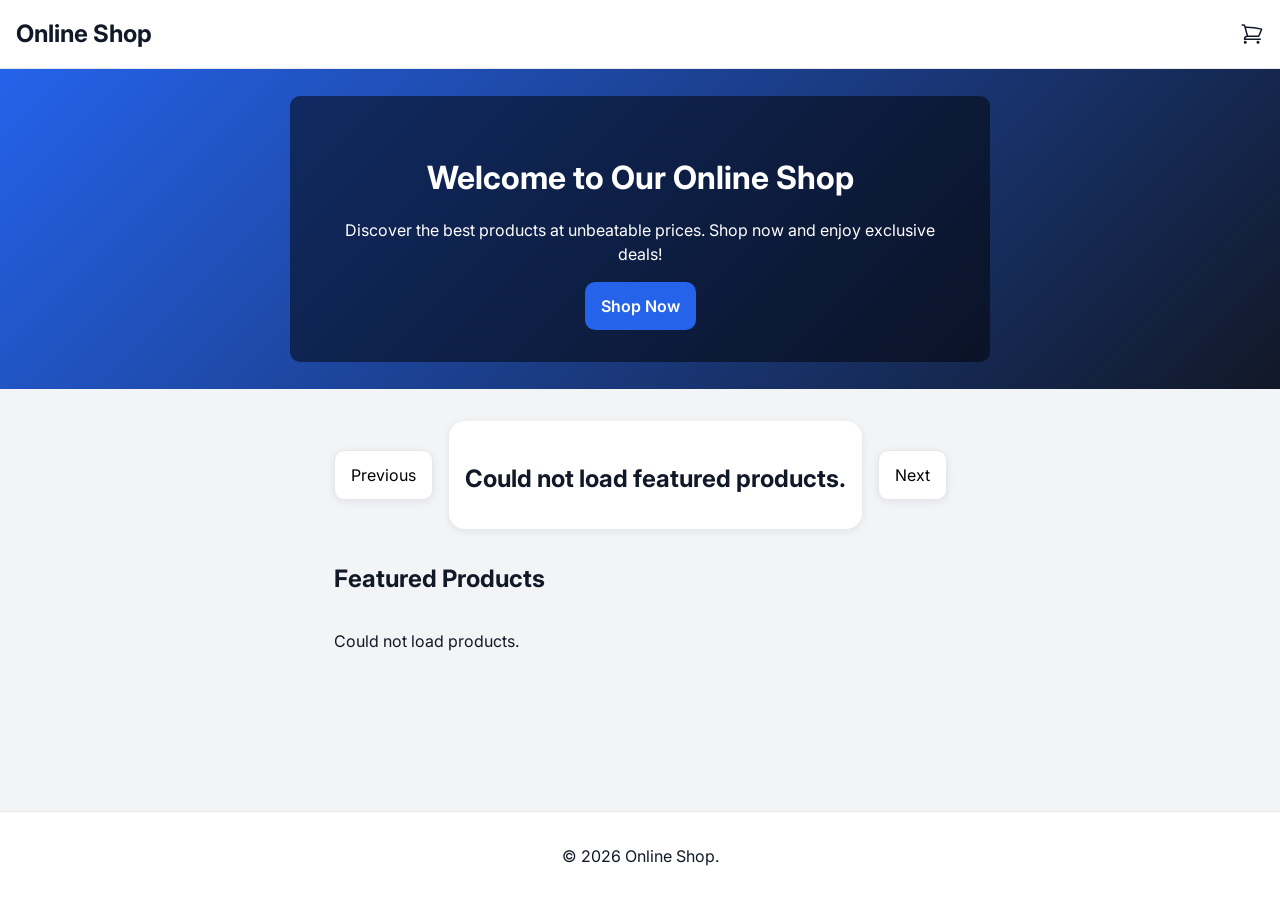
<file: index.html>
<!DOCTYPE html>
<html lang="en">
<head>
    <meta charset="UTF-8">
    <meta name="viewport" content="width=device-width, initial-scale=1.0">
    <title>Online Shop</title>
    <link href="https://fonts.googleapis.com/css2?family=Inter:wght@400;600;700&display=swap" rel="stylesheet">
    <link rel="stylesheet" href="css/global.css">
</head>

<body>
    <a href="#main-content" class="skip-link">Skip to content</a>

<header class="header">
        <a href="index.html" class="logo">Online Shop</a>
        <p id="user-info"></p>
        <a href="cart/index.html" class="cart-icon" aria-label="Go to cart">
            <!-- Cart SVG Icon from https://heroicons.com -->
        <svg xmlns="http://www.w3.org/2000/svg" fill="none" viewBox="0 0 24 24" stroke-width="1.5" stroke="currentColor" class="cart-svg">
  <path stroke-linecap="round" stroke-linejoin="round" d="M2.25 3h1.386c.51 0 .955.343 1.087.835l.383 1.437M7.5 14.25a3 3 0 0 0-3 3h15.75m-12.75-3h11.218c1.121-2.3 2.1-4.684 2.924-7.138a60.114 60.114 0 0 0-16.536-1.84M7.5 14.25 5.106 5.272M6 20.25a.75.75 0 1 1-1.5 0 .75.75 0 0 1 1.5 0Zm12.75 0a.75.75 0 1 1-1.5 0 .75.75 0 0 1 1.5 0Z" />
</svg>
</a>
</header>

    <section class="hero">
        <div class="hero-content">
        <h1 class="hero-title">Welcome to Our Online Shop</h1>
        <p class="hero-description">Discover the best products at unbeatable prices. Shop now and enjoy exclusive deals!</p>
        <a href="#product-list" class="button--primary">Shop Now</a>
        </div>
    </section>

<main id="main-content">


    <section class="carousel" aria-label="Featured product carousel">
        <button id="prev-button" type="button" class="carousel-btn">Previous</button>

        <div id="carousel-item" class="card carousel-content"></div>
        
        <button id="next-button" type="button" class="carousel-btn">Next</button>
    </section>

    <section class="products">
        <h2 class="section-title">Featured Products</h2>

        <div class="product-grid" id="product-list">
            <!--  product items will be rendered here with JavaScript  -->
        </div>
    </section>
</main>

    <footer class="footer">
        <p>&copy; 2026 Online Shop.</p>
    </footer>

    <script src="js/main.js"></script>
    
</body>
</html>
</file>
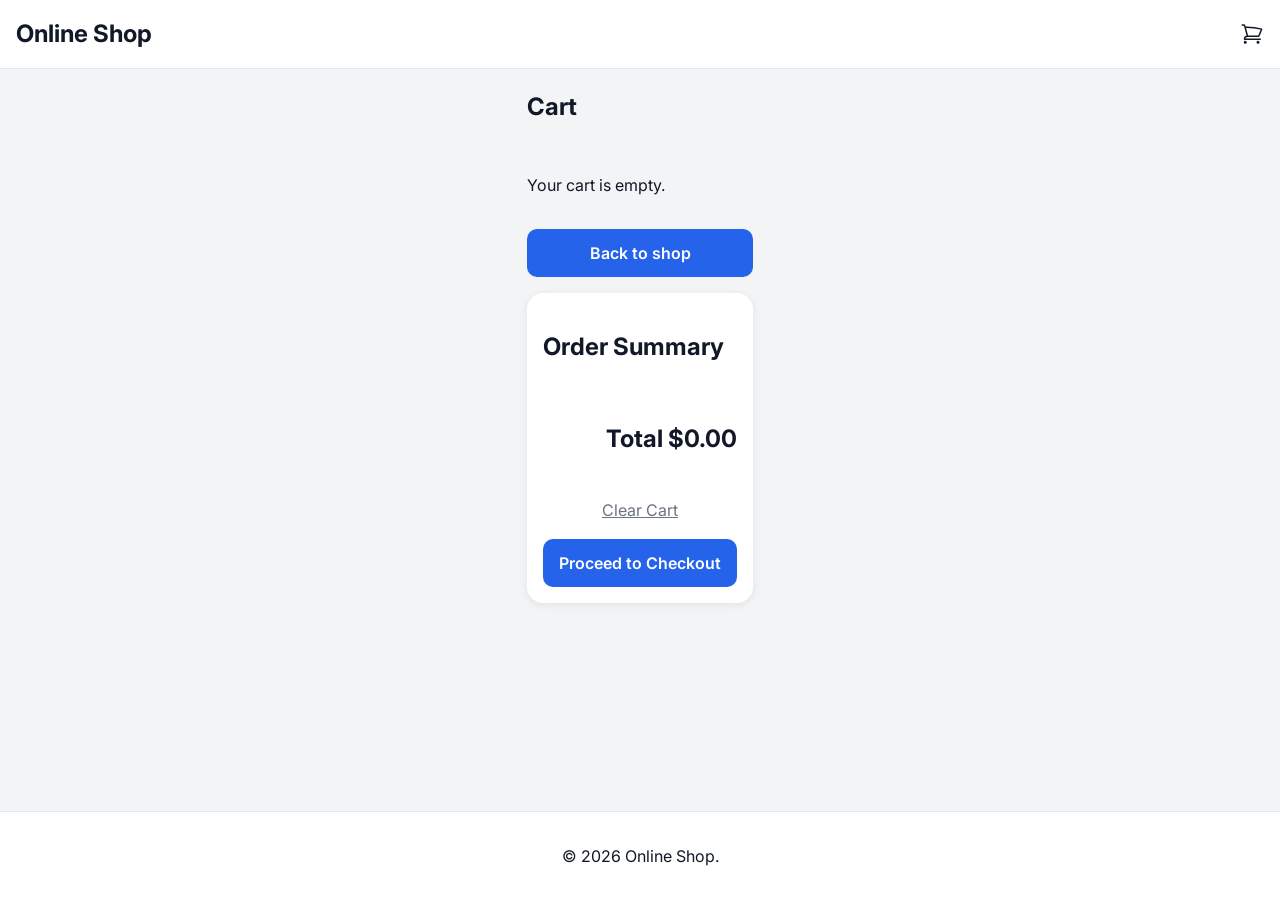
<file: cart/index.html>
<!DOCTYPE html>
<html lang="en">
<head>
    <meta charset="UTF-8">
    <meta name="viewport" content="width=device-width, initial-scale=1.0">
    <title> Cart - Online Shop</title>
    <link href="https://fonts.googleapis.com/css2?family=Inter:wght@400;600;700&display=swap" rel="stylesheet">
    <link rel="stylesheet" href="../css/global.css">
</head>

<body>
    <a href="#main-content" class="skip-link">Skip to content</a>

<header class="header">
    <a href="../index.html" class="logo">Online Shop</a>
        
    <a href="../cart/index.html" class="cart-icon" aria-label="Go to cart">
        <!-- Cart SVG Icon from https://heroicons.com -->
        <svg xmlns="http://www.w3.org/2000/svg" fill="none" viewBox="0 0 24 24" stroke-width="1.5" stroke="currentColor" class="cart-svg">
  <path stroke-linecap="round" stroke-linejoin="round" d="M2.25 3h1.386c.51 0 .955.343 1.087.835l.383 1.437M7.5 14.25a3 3 0 0 0-3 3h15.75m-12.75-3h11.218c1.121-2.3 2.1-4.684 2.924-7.138a60.114 60.114 0 0 0-16.536-1.84M7.5 14.25 5.106 5.272M6 20.25a.75.75 0 1 1-1.5 0 .75.75 0 0 1 1.5 0Zm12.75 0a.75.75 0 1 1-1.5 0 .75.75 0 0 1 1.5 0Z" />
</svg>
</a>
</header>

<main id="main-content">
    <section class="cart-page">
        <h1 class="section-title">Cart</h1>

        <div class="cart-items" id="cart-items"></div>

        <section class="cart-summary card">
            <h2 class="section-title">Order Summary</h2>
            <p class="cart-total" id="cart-total"></p>
            <button type="button" class="clear-cart-button" id="clear-cart-button">Clear Cart</button>
            <a href="../checkout/index.html" class="button--primary checkout-button">Proceed to Checkout</a>
        </section>
    </section>
</main>

<footer class="footer">
        <p>&copy; 2026 Online Shop.</p>
    </footer>

    <script src="../js/cart.js"></script>
    
</body>
</html>
</file>
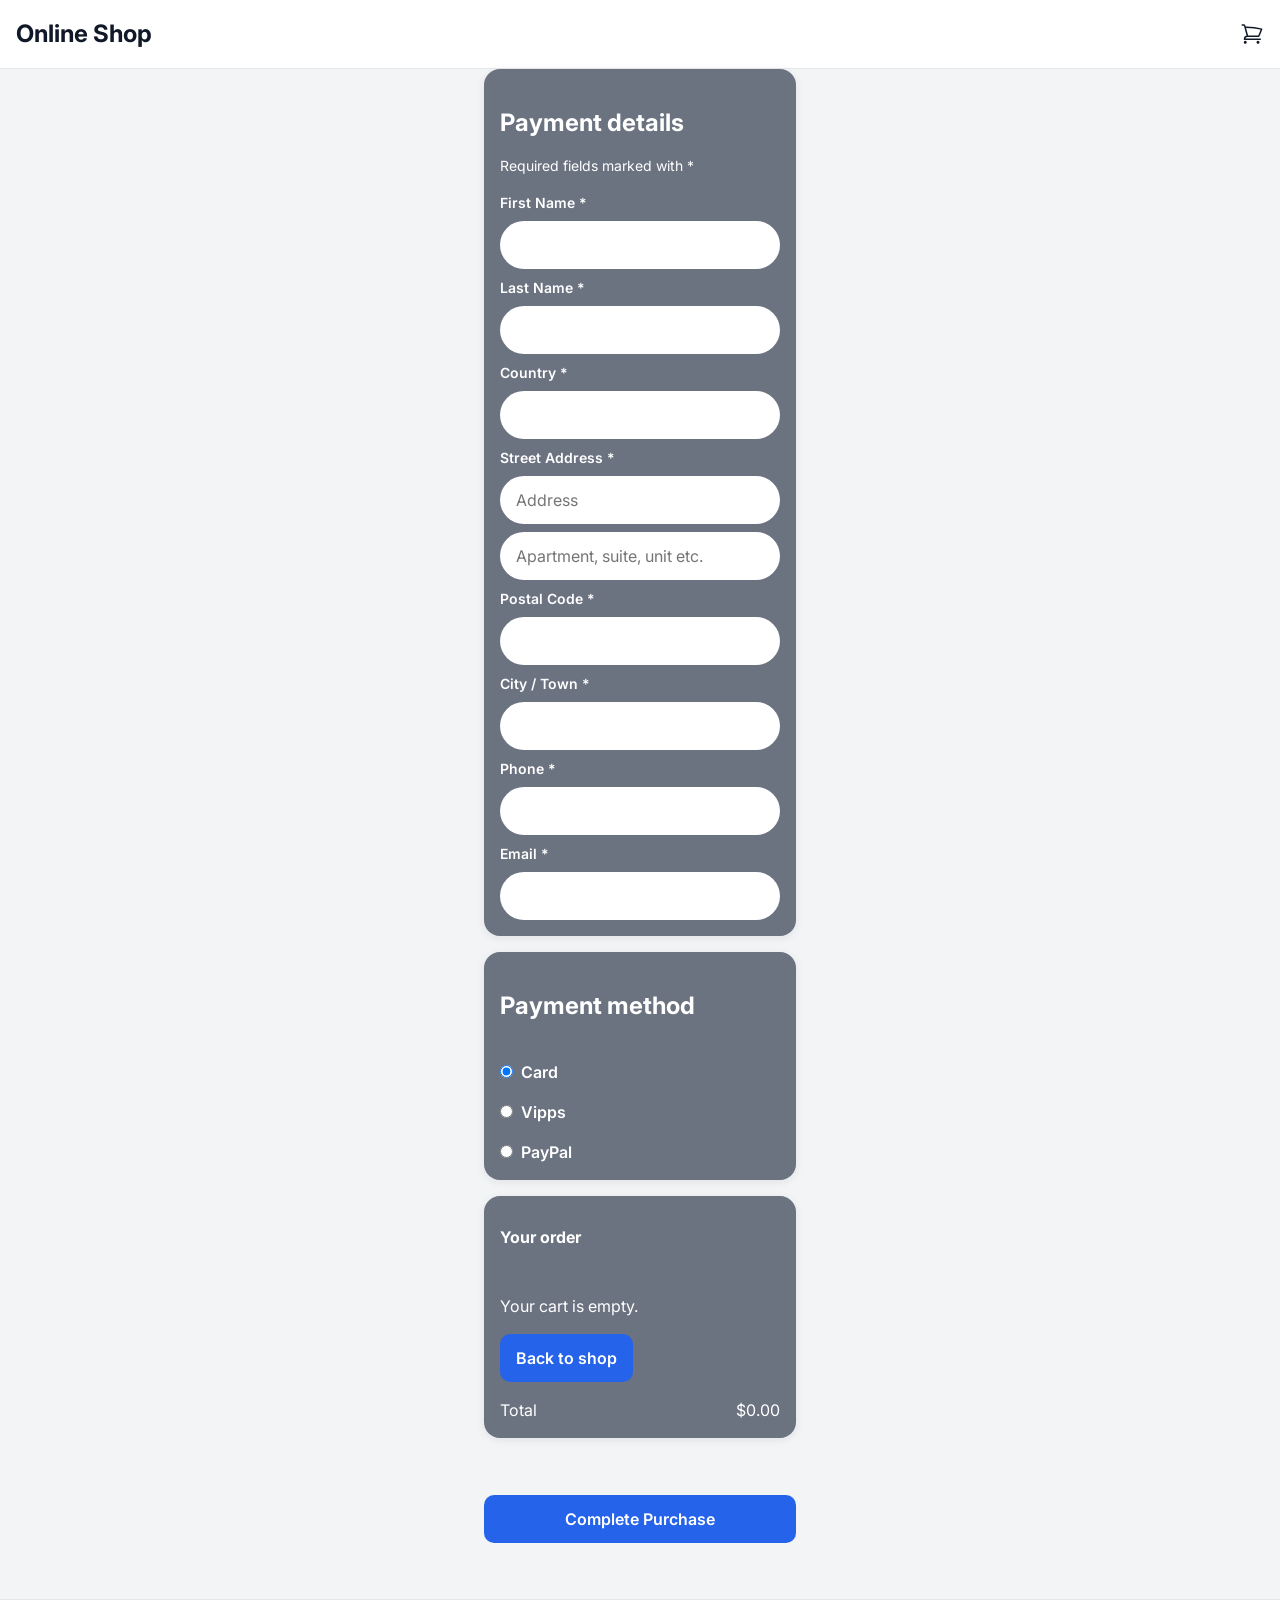
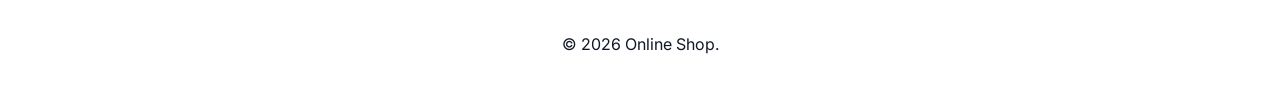
<file: checkout/index.html>
<!DOCTYPE html>
<html lang="en">
<head>
    <meta charset="UTF-8">
    <meta name="viewport" content="width=device-width, initial-scale=1.0">
    <title>Checkout - Online Shop</title>
    <link href="https://fonts.googleapis.com/css2?family=Inter:wght@400;600;700&display=swap" rel="stylesheet">
    <link rel="stylesheet" href="../css/global.css">
</head>

<body>
    <a href="#main-content" class="skip-link">Skip to content</a>

<header class="header">
        <a href="../index.html" class="logo">Online Shop</a>

        <a href="../cart/index.html" class="cart-icon" aria-label="Go to cart">
        <!-- Cart SVG Icon from https://heroicons.com -->
        <svg xmlns="http://www.w3.org/2000/svg" fill="none" viewBox="0 0 24 24" stroke-width="1.5" stroke="currentColor" class="cart-svg">
  <path stroke-linecap="round" stroke-linejoin="round" d="M2.25 3h1.386c.51 0 .955.343 1.087.835l.383 1.437M7.5 14.25a3 3 0 0 0-3 3h15.75m-12.75-3h11.218c1.121-2.3 2.1-4.684 2.924-7.138a60.114 60.114 0 0 0-16.536-1.84M7.5 14.25 5.106 5.272M6 20.25a.75.75 0 1 1-1.5 0 .75.75 0 0 1 1.5 0Zm12.75 0a.75.75 0 1 1-1.5 0 .75.75 0 0 1 1.5 0Z" />
</svg>
</a>
</header>

<main id="main-content">
    <section class="checkout-page">
        <div class="checkout-panel">
            <h1 class="checkout-heading">Payment details</h1>
            <p class="checkout-note">Required fields marked with *</p>

            <form id="checkout-form" class="checkout-form">
                <label for="first-name">First Name *</label>
                <input type="text" id="first-name" name="first-name" required/>

                <label for="last-name">Last Name *</label>
                <input type="text" id="last-name" name="last-name" required />

                <label for="country">Country *</label>
                <input type="text" id="country" name="country" required />

                <label for="street-address">Street Address *</label>
                <input type="text" id="street-address" name="street-address" placeholder="Address" required/>

                <input type="text" id="street-address-2" name="street-address-2" placeholder="Apartment, suite, unit etc." />

                <label for="postal-code">Postal Code *</label>
                <input type="text" id="postal-code" name="postal-code" required />
                
                <label for="city">City / Town *</label>
                <input type="text" id="city" name="city" required />

                <label for="phone">Phone *</label>
                <input type="text" id="phone" name="phone" required />

                <label for="email">Email *</label>
                <input type="email" id="email" name="email" required />
            </form>
        </div>

        <section class="checkout-panel payment-panel">
            <h2 class="payment-title">Payment method</h2>
            <label class="payment-option">
                <input type="radio" name="payment-method" checked />
                <span>Card</span>
            </label>

            <label class="payment-option">
                <input type="radio" name="payment-method" />
                <span>Vipps</span>
            </label>

            <label class="payment-option">
                <input type="radio" name="payment-method" />
                <span>PayPal</span>
            </label>
        </section>

        <section class="checkout-panel summary-panel">
            <h2 class="summary-title">Your order</h2>

            <div id="checkout-items">
                <!-- Cart items will be rendered here with JavaScript -->
            </div>

            <div class="summary-row total-row">
                <span>Total</span>
                <span id="checkout-total"></span>
            </div>
        </section>

        <p id="checkout-error" class="form-error"></p>
        <button type="submit" form="checkout-form" class="button--primary checkout-complete-button">Complete Purchase</button>
        
    </section>
    </main>

    <footer class="footer">
        <p>&copy; 2026 Online Shop.</p>
    </footer>

    <script src="../js/checkout.js"></script>
    
</body>
</html>
</file>
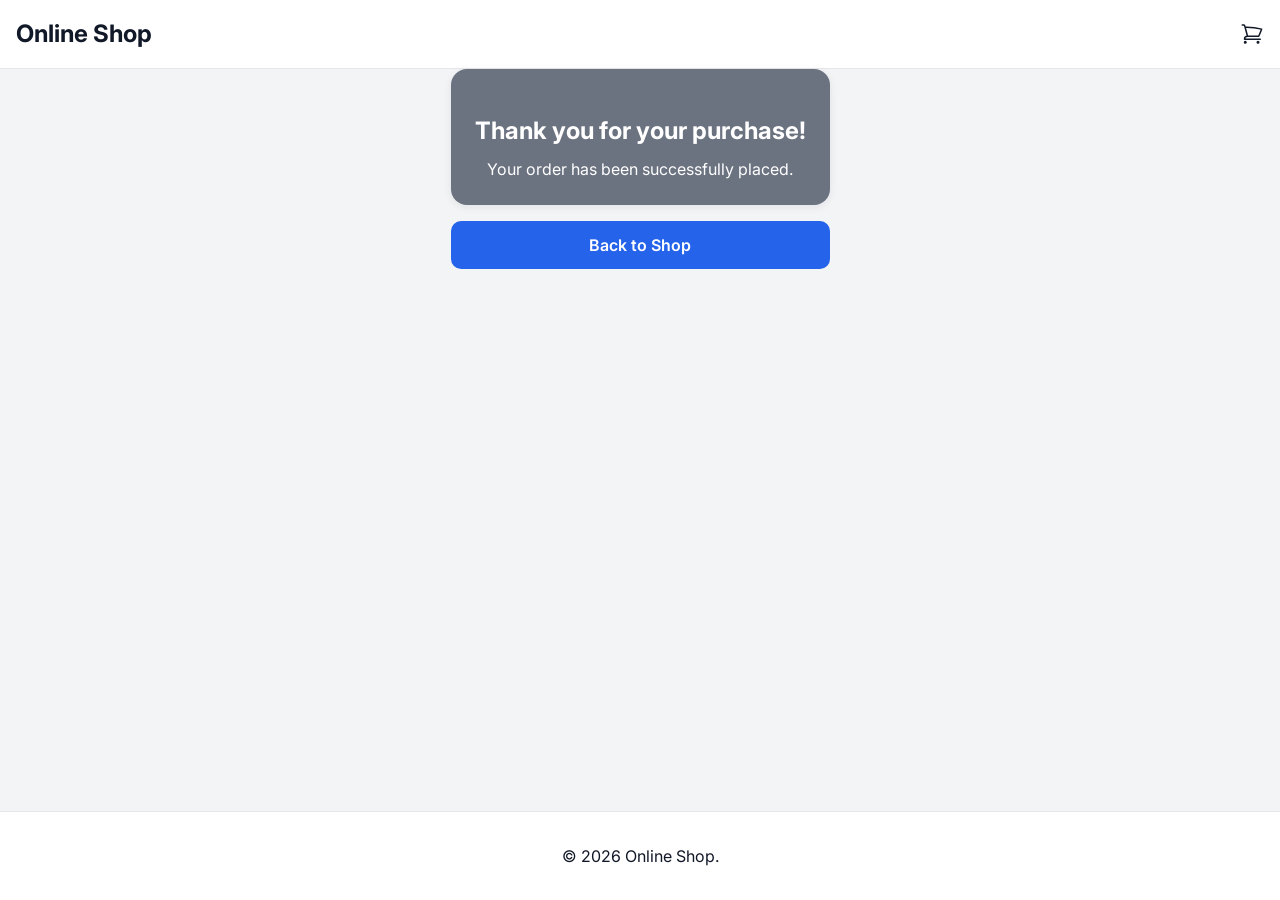
<file: success/index.html>
<!DOCTYPE html>
<html lang="en">
<head>
    <meta charset="UTF-8">
    <meta name="viewport" content="width=device-width, initial-scale=1.0">
    <title>Success - Online Shop</title>
    <link href="https://fonts.googleapis.com/css2?family=Inter:wght@400;600;700&display=swap" rel="stylesheet">
    <link rel="stylesheet" href="../css/global.css">
</head>

<body>
    <a href="#main-content" class="skip-link">Skip to content</a>

<header class="header">
        <a href="../index.html" class="logo">Online Shop</a>

        <a href="../cart/index.html" class="cart-icon" aria-label="Go to cart">
        <!-- Cart SVG Icon from https://heroicons.com -->
        <svg xmlns="http://www.w3.org/2000/svg" fill="none" viewBox="0 0 24 24" stroke-width="1.5" stroke="currentColor" class="cart-svg">
  <path stroke-linecap="round" stroke-linejoin="round" d="M2.25 3h1.386c.51 0 .955.343 1.087.835l.383 1.437M7.5 14.25a3 3 0 0 0-3 3h15.75m-12.75-3h11.218c1.121-2.3 2.1-4.684 2.924-7.138a60.114 60.114 0 0 0-16.536-1.84M7.5 14.25 5.106 5.272M6 20.25a.75.75 0 1 1-1.5 0 .75.75 0 0 1 1.5 0Zm12.75 0a.75.75 0 1 1-1.5 0 .75.75 0 0 1 1.5 0Z" />
</svg>
</a>
</header>
<main id="main-content">
    <section class="success-page">
        <div class="success-message">
            <h1 class="section-title">Thank you for your purchase!</h1>
            <p>Your order has been successfully placed.</p>
        </div>

        <a href="../index.html" class="button--primary">Back to Shop</a>
    </section>
</main>

    <footer class="footer">
        <p>&copy; 2026 Online Shop.</p>
    </footer>

    
</body>
</html>
</file>
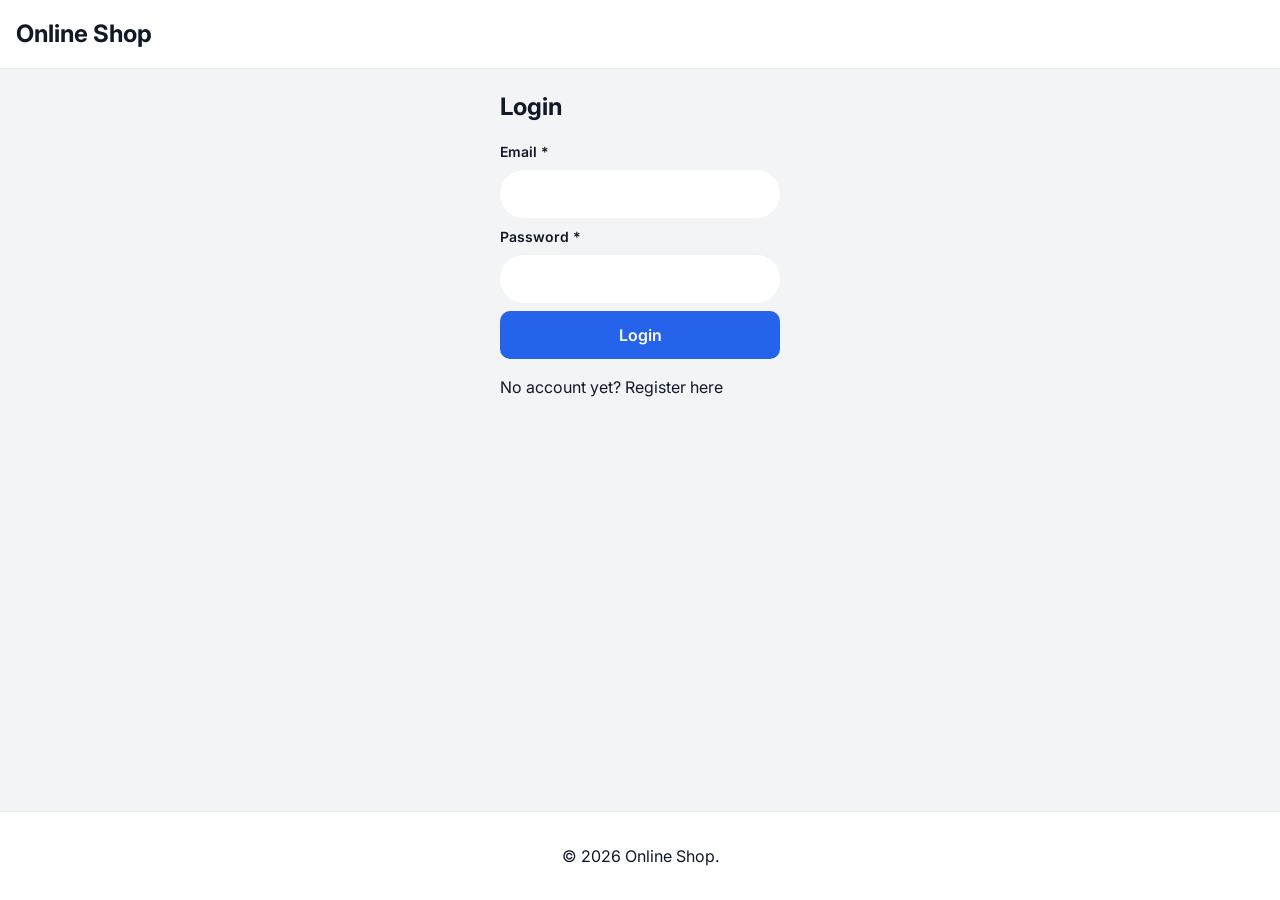
<file: account/login.html>
<!DOCTYPE html>
<html lang="en">
<head>
    <meta charset="UTF-8">
    <meta name="viewport" content="width=device-width, initial-scale=1.0">
    <title>Login - Online Shop</title>
    <link href="https://fonts.googleapis.com/css2?family=Inter:wght@400;600;700&display=swap" rel="stylesheet">
    <link rel="stylesheet" href="../css/global.css">
</head>

<body>

<header class="header">
    <a href="../index.html" class="logo">Online Shop</a>
</header>

    <main>
        <h2 class="section-title">Login</h2>

        <form id="login-form" class="checkout-form">
                <label for="email">Email *</label>
                <input type="email" id="email" name="email" required />

                <label for="password">Password *</label>
                <input type="password" id="password" name="password" required />

                <button type="Submit" class="button--primary">Login</button>
        </form>

        <p id="login-message"></p>

        <p>
            No account yet?
            <a href="register.html">Register here</a>
        </p>
    </main>

    
    <footer class="footer">
        <p>&copy; 2026 Online Shop.</p>
    </footer>


    <script src="../js/login.js"></script>
    
</body>
</html>
</file>
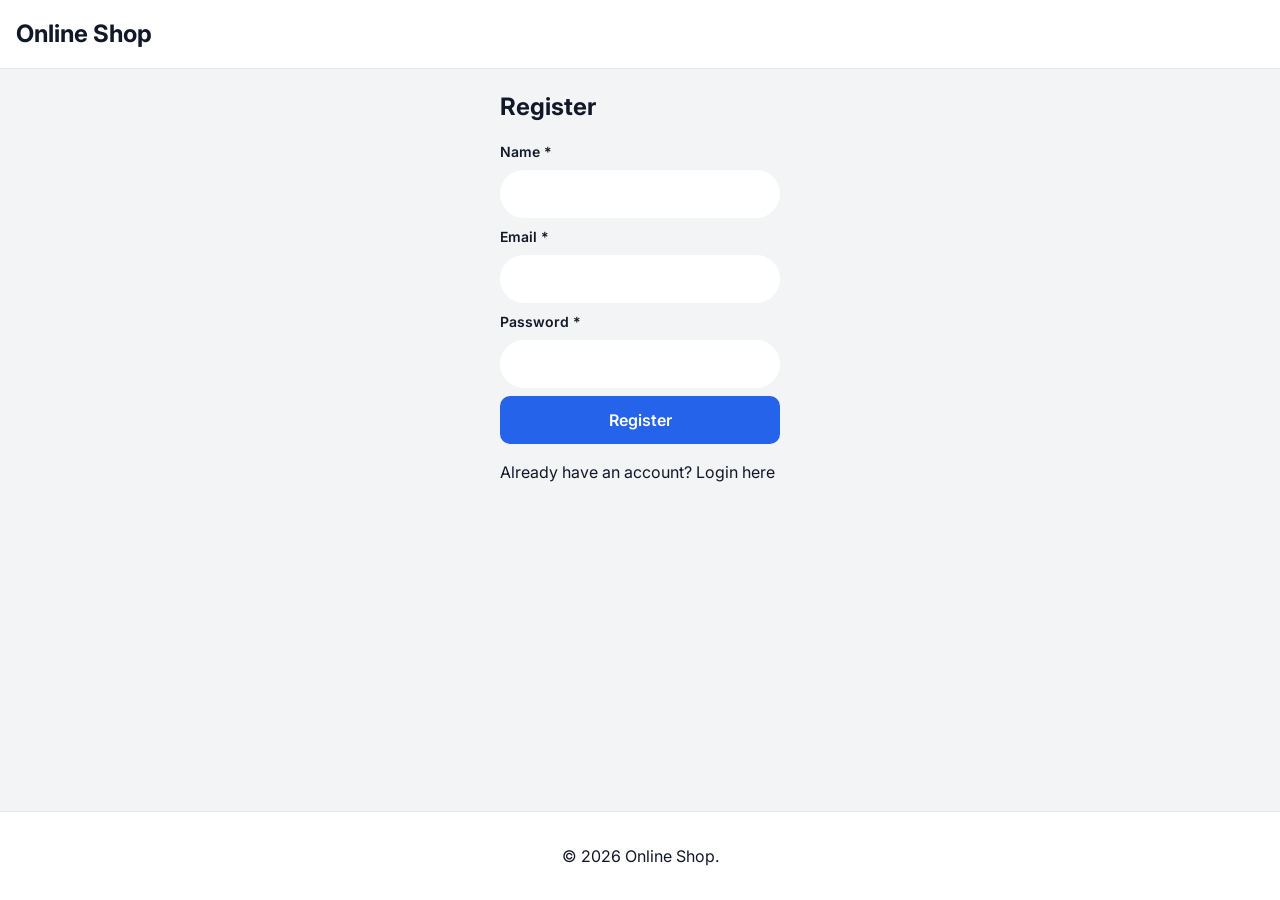
<file: account/register.html>
<!DOCTYPE html>
<html lang="en">
<head>
    <meta charset="UTF-8">
    <meta name="viewport" content="width=device-width, initial-scale=1.0">
    <title>Register - Online Shop</title>
    <link href="https://fonts.googleapis.com/css2?family=Inter:wght@400;600;700&display=swap" rel="stylesheet">
    <link rel="stylesheet" href="../css/global.css">
</head>
<body>

<header class="header">
<a href="../index.html" class="logo">Online Shop</a>
</header>

    <main>
        <h2 class="section-title">Register</h2>

        <form id="register-form" class="checkout-form">
                <label for="name">Name *</label>
                <input type="text" id="name" name="name" required />

                <label for="email">Email *</label>
                <input type="email" id="email" name="email" required />

                <label for="password">Password *</label>
                <input type="password" id="password" name="password" required />

                <button type="submit" class="button--primary">Register</button>
        </form>

        <p id="register-message"></p>

        <p>
            Already have an account?
            <a href="login.html">Login here</a>
        </p>


    </main>

    <footer class="footer">
        <p>&copy; 2026 Online Shop.</p>
    </footer>


    <script src="../js/register.js"></script>
    
</body>
</html>
</file>
<file: css/global.css>
*,
*::before,
*::after {
    box-sizing: border-box;
}

:root {

    --color-background: #f3f4f6;
    --color-white: #ffffff;
    --color-grey: #6B7280;
    --color-dark: #111827;
    --color-primary: #2563EB;
    --color-border: #E5E7EB;
    --color-error: #ef4444;
    --color-placeholder: #d9d9d9;

    --font-size-h1: 32px;
    --font-size-h2: 24px;
    --font-size-body: 16px;
    --font-size-small: 14px;

    --space-xs: 4px;
    --space-sm: 8px;
    --space-md: 16px;
    --space-lg: 24px;
    --space-xl: 32px;

    --radius-sm: 6px;
    --radius-md: 10px;
    --radius-lg: 16px;

    --shadow-sm: 0 2px 8px rgba(17, 24, 39, 0.08);

}

/* base */


body {
    margin: 0;
    font-family: 'Inter', sans-serif;
    background-color: var(--color-background);
    color: var(--color-dark);
    font-size: var(--font-size-body);
    line-height: 1.5;
    min-height: 100vh;
    display: flex;
    flex-direction: column;
}

main {
    padding: 0;
    padding-bottom: var(--space-xl);
    flex: 1;
    max-width: 1000px;
    margin: 0 auto;
}

.visually-hidden {
    position: absolute;
    width: 1px;
    height: 1px;
    overflow: hidden;
    clip: rect(0 0 0 0);
    white-space: nowrap;
}

img {
    display: block;
    max-width: 100%;
}

a {
    text-decoration: none;
    color: inherit;
}

button {
    font: inherit;
    border: none;
    cursor: pointer;
}

.skip-link {
    position: absolute;
    top: -40px;
    left: 10px;
    background-color: var(--color-primary);
    color: var(--color-white);
    padding: 8px 16px;
    border-radius: var(--radius-md);
    z-index: 100;
    text-decoration: none;
}

.skip-link:focus {
    top: 10px;
}

#user-info button {
    margin-left: 8px;
    padding: 4px 8px;
    border-radius: var(--radius-sm);
    background-color: var(--color-white);
    border: 1px solid var(--color-border);
    font-size: var(--font-size-small);
    cursor: pointer;
}


.section-title {
    font-size: var(--font-size-h2);
    font-weight: 700;
    margin-bottom: var(--space-md);
}

.card {
    background-color: var(--color-white);
    border-radius: var(--radius-lg);
    box-shadow: var(--shadow-sm);
}

.image-placeholder {
    display: grid;
    place-items: center;
    background-color: var(--color-placeholder);
    color: var(--color-grey);
    border-radius: var(--radius-sm);
}

/* Header Footer */

.header {
    display: flex;
    justify-content: space-between;
    align-items: center;
    padding: var(--space-md);
    background-color: var(--color-white);
    border-bottom: 1px solid var(--color-border);
}

.logo {
    font-size: var(--font-size-h2);
    font-weight: 700;
}

.cart-icon {
    width: 24px;
    height: 24px;
}

.cart-svg {
    width: 100%;
    height: 100%;
}

.cart-page {
    display: grid;
    gap: var(--space-md);
}

.footer {
    padding: var(--space-md);
    text-align: center;
    background-color: var(--color-white);
    border-top: 1px solid var(--color-border);
    margin-top: var(--space-lg);
}

/* Buttons Input */

.button--primary {
    display: inline-block;
    background-color: var(--color-primary);
    color: var(--color-white);
    padding: 12px 16px;
    border-radius: var(--radius-md);
    text-align: center;
    text-decoration: none;
    border: none;
    font-weight: 600;
    cursor: pointer;
}

input {
    width: 100%;
    padding: 12px 16px;
    border: 1px solid var(--color-border);
    border-radius: var(--radius-md);
    font: inherit;
    color: var(--color-dark);
    background: var(--color-white);
}

input.error {
    border-color: var(--color-error);
}

.quantity-button {
    background-color: var(--color-background);
    height: 32px;
}

.form-error {
    color: var(--color-error);
    margin-bottom: 10px;
    font-size: 0.9rem;
}
/* Home */

.carousel {
    display: flex;
    align-items: center;
    justify-content: center;
    gap: var(--space-md);
    margin-bottom: var(--space-xl);
}

.carousel-content {
    padding: var(--space-md);
    max-width: 420px;
    width: 100%;
}

.carousel-content img {
    width: 100%;
    height: 260px;
    object-fit: cover;
    border-radius: var(--radius-md);
    margin-bottom: var(--space-md);
}

.carousel .card {
    padding: var(--space-md);
}

.carousel .image-placeholder {
    height: 136px;
    margin-bottom: var(--space-md);
}

.carousel h2 {
    font-size: var(--font-size-h2);
    margin-bottom: var(--space-xs);
}

.carousel p {
    font-size: var(--font-size-h2);
    font-weight: 700;
    margin-bottom: var(--space-md);
}

.carousel-btn {
    background-color: var(--color-white);
    border: 1px solid var(--color-border);
    border-radius: var(--radius-md);
    padding: 12px 16px;
    box-shadow: var(--shadow-sm);
}

.hero {
    background: linear-gradient(135deg, #2563EB, #111827);
    min-height: 320px;
    display: flex;
    align-items: center;
    justify-content: center;
    text-align: center;
    color: var(--color-white);
    padding: var(--space-lg);
    margin-bottom: var(--space-xl);
}

.hero-content {
    background: rgba(0, 0, 0, 0.5);
    padding: var(--space-xl);
    border-radius: var(--radius-md);
    max-width: 700px;
}

.hero-title {
    font-size: var(--font-size-h1);
    margin-bottom: var(--space-sm);
}

.hero-description {
    margin-bottom: var(--space-md);
}

.hero.button--primary {
    margin-top: var(--space-md);
}

.product-grid {
    display: grid;
    grid-template-columns: repeat(2, 1fr);
    gap: var(--space-md);
}

.product-card {
    display: block;
    background-color: var(--color-white);
    border-radius: var(--radius-lg);
    box-shadow: var(--shadow-sm);
    padding: var(--space-sm);
}

.product-card .image-placeholder {
    height: 100px;
    margin-bottom: var(--space-sm);
}

.product-card img {
    width: 100%;
    height: 220px;
    object-fit: cover;
    border-radius: var(--radius-sm);
    margin-bottom: var(--space-sm);
}

.product-card h3 {
    font-size: var(--font-size-body);
    margin-bottom: var(--space-xs);
}

.product-card p {
    font-weight: 700;
    margin: 0;
}

/* product page */

.back-link {
    display: inline-block;
    margin-bottom: var(--space-md);
    color: var(--color-grey);
    font-weight: 600;
}

.product-page {
    display: grid;
    gap: var(--space-md);
}

.product-image {
    width: 100%;
    height: 360px;
    object-fit: cover;
    border-radius: var(--radius-sm)
}

.product-info {
    display: grid;
    gap: var(--space-sm);
}

.product-title {
    font-size: var(--font-size-h2);
    font-weight: 700;
}

.product-price {
    font-size: var(--font-size-h2);
    font-weight: 700;
}

.product-rating {
    color: var(--color-grey);
}

.add-to-cart-button {
    width: 100%;
}


.tag-list {
    display: flex;
    flex-wrap: wrap;
    gap: var(--space-xs);
}

.tag {
    display: inline-block;
    padding: 6px 12px;
    background-color: var(--color-white);
    border: 1px solid var(--color-border);
    border-radius: 999px;
    font-size: var(--font-size-small);
}

.review-card {
    padding: var(--space-md);
    margin-bottom: var(--space-md);
}

.review-card h4 {
    margin: 0 0 var(--space-xs);
}

/* Cart page*/

.cart-page {
    display: grid;
    gap: var(--space-md);
}

.cart-items {
    display: grid;
    gap: var(--space-md);
}

.cart-item {
    display: grid;
    grid-template-columns: 72px 1fr;
    gap: var(--space-md);
    padding: var(--space-sm);
}

.cart-item-image {
    height: 72px;
    border-radius: var(--radius-sm);
}


.cart-item-details h3 {
    margin: 0 0 var(--space-xs);
}

.cart-item-price {
    font-size: var(--font-size-h2);
    font-weight: 700;
    margin-bottom: var(--space-sm);
}


.quantity-controls {
    display: inline-grid;
    grid-template-columns: 32px 32px 32px;
    border: 1px solid var(--color-border);
    border-radius: var(--radius-sm);
    overflow: hidden;
    margin-bottom: var(--space-xs);
}

.quantity-value {
    display: grid;
    place-items: center;
    height: 32px;
    background-color: var(--color-white);
}

.remove-button {
    background: none;
    color: var(--color-primary);
    padding: 0;
    font-weight: 500;
}

.cart-summary {
    padding: var(--space-md);
    display: grid;
    gap: var(--space-md);
}

.cart-total {
    text-align: right;
    font-size: var(--font-size-h2);
    font-weight: 700;
}

.clear-cart-button {
    background: none;
    color: var(--color-grey);
    text-decoration: underline;
    justify-self:  center;
}

.checkout-button {
    width: 100%;
}

/* Checkout page */

.checkout-page {
    display: grid;
    gap: var(--space-md);
}

.checkout-panel {
    background-color: var(--color-grey);
    color: var(--color-white);
    padding: var(--space-md);
    border-radius: var(--radius-lg);
    box-shadow: var(--shadow-sm);
}

.checkout-heading {
    font-size: var(--font-size-h2);
    margin-bottom: var(--space-sm);
}

.checkout-note {
    font-size: var(--font-size-small);
    margin-bottom: var(--space-md);
}

.checkout-form {
    display: grid;
    gap: var(--space-sm);
}

.checkout-form label {
    font-size: var(--font-size-small);
    font-weight: 600;
}

.checkout-form input {
    width: 100%;
    padding: 12px 16px;
    border: none;
    border-radius: 999px;
    font: inherit;
    color: var(--color-dark);
    background: var(--color-white);
}

.payment-panel {
    display: grid;
    gap: var(--space-md);
}

.payment-option {
    display: flex;
    align-items: center;
    gap: var(--space-sm);
    font-weight: 600;
}

.payment-option input {
    width: auto;
    margin: 0;
}

.summary-panel {
    display: grid;
    gap: var(--space-md);
}

.summary-title {
    font-size: var(--font-size-body);
    font-weight: 700;
}

.summary-row {
    display: flex;
    justify-content: space-between;
    font-size: var(--font-size-body);
}

.checkout-complete-button {
    width: 100%;
}

/* Success page */

.success-page {
    display: grid;
    gap: var(--space-md);
    text-align: center;
}

.success-message {
    background-color: var(--color-grey);
    color: var(--color-white);
    padding: var(--space-lg);
    border-radius: var(--radius-lg);
    box-shadow: var(--shadow-sm);
}

.success-message .section-title {
    margin-bottom: var(--space-sm);
}

.success-message p {
    margin: 0;
}

.success-page .button--primary {
    width: 100%;
}




/*  iPad and tablets - Landscape  */

@media (min-width: 768px)  {
    .product-page {
        grid-template-columns: 1fr 1fr;
        align-items: start;
    }

    .product-image {
        height: 420px;
    }

}

/* Desktop */
@media (min-width: 1025px) {

}

/* Large Desktop */
@media (min-width: 2550px) {


}
</file>
